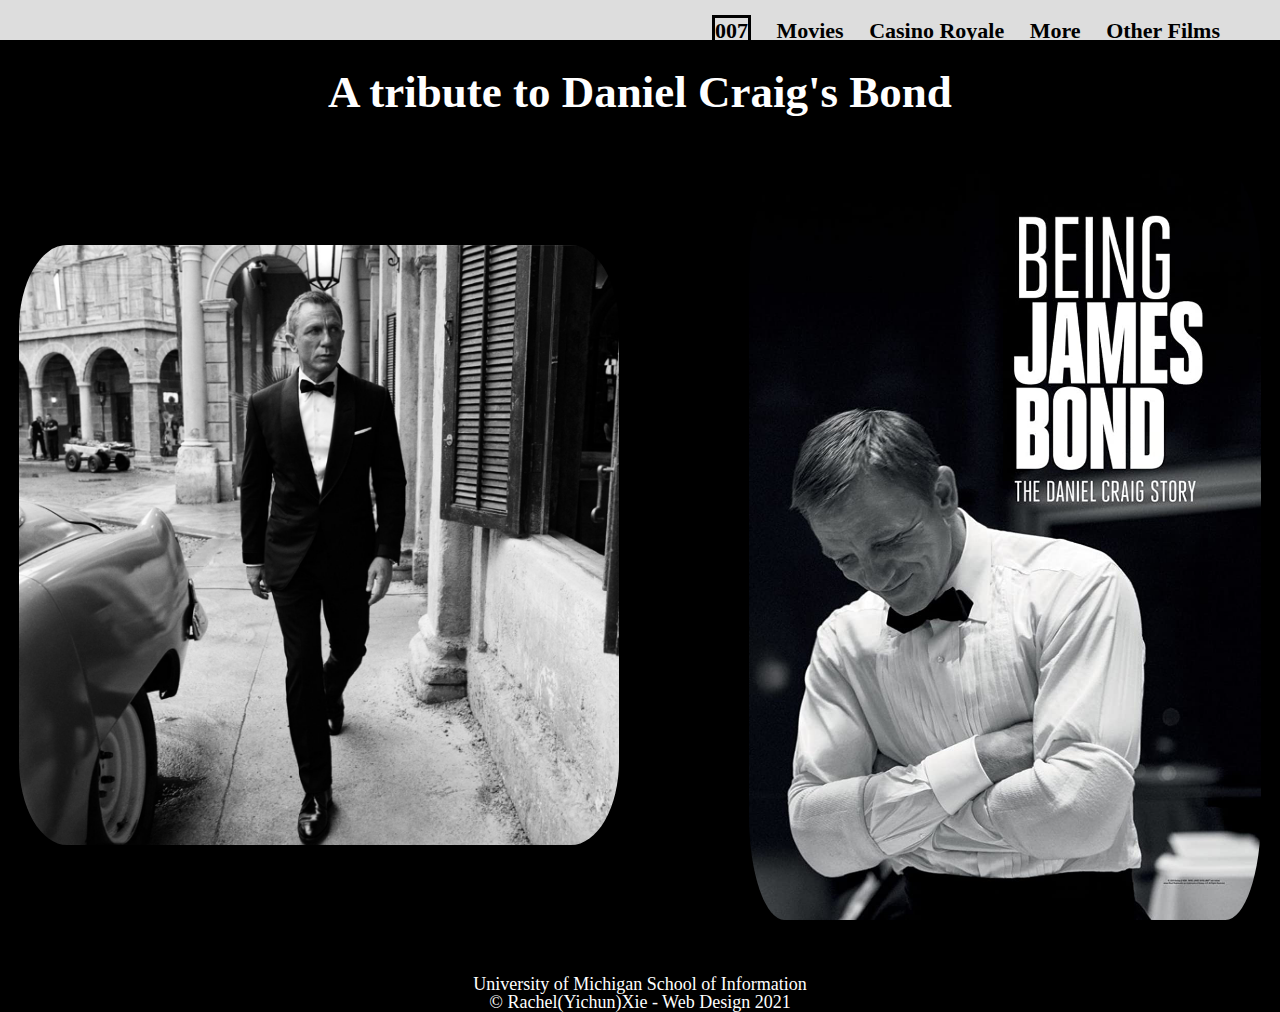
<file: index.html>
<!DOCTYPE html>
<html lang="en">
  <head>
    <meta charset="utf-8">
    <meta name="viewport" content="width=device-width, initial-scale=1.0">

    <link rel="stylesheet" type="text/css" href="css/html5reset.css">
    <link rel="stylesheet" type="text/css" href="css/style.css">
   

    <title>007</title>
  </head>
 
  
  <body>
    <div class="skip"><a href="#skip">Skip to Main Content</a></div>
    <nav>
        <ul>
            <li><a class="current" href="index.html">007</a></li>
            <li><a href="movies.html">Movies</a></li>
            <li><a href="casinoroyal.html">Casino Royale</a></li>
            <li><a href="more.html">More</a></li>
            <li><a href="Other.html">Other Films</a></li>
        </ul>
      </nav>
  <main>
    <header  >
    <h1 id="skip">A tribute to Daniel Craig's Bond</h1>  </header>
   

       <div class="scene"> 
      <img src="images/dark.png" alt="007 in suit walking in street" />
      <img src="images/beingjb.png" alt="007 in white shirt laughing" />


     
      
 
    </div>
   
  
     

  </main>
  <footer>
      <p>University of Michigan School of Information <br/>
        &copy; Rachel(Yichun)Xie - Web Design 2021</p>
  </footer>
  </body>
</html>
</file>
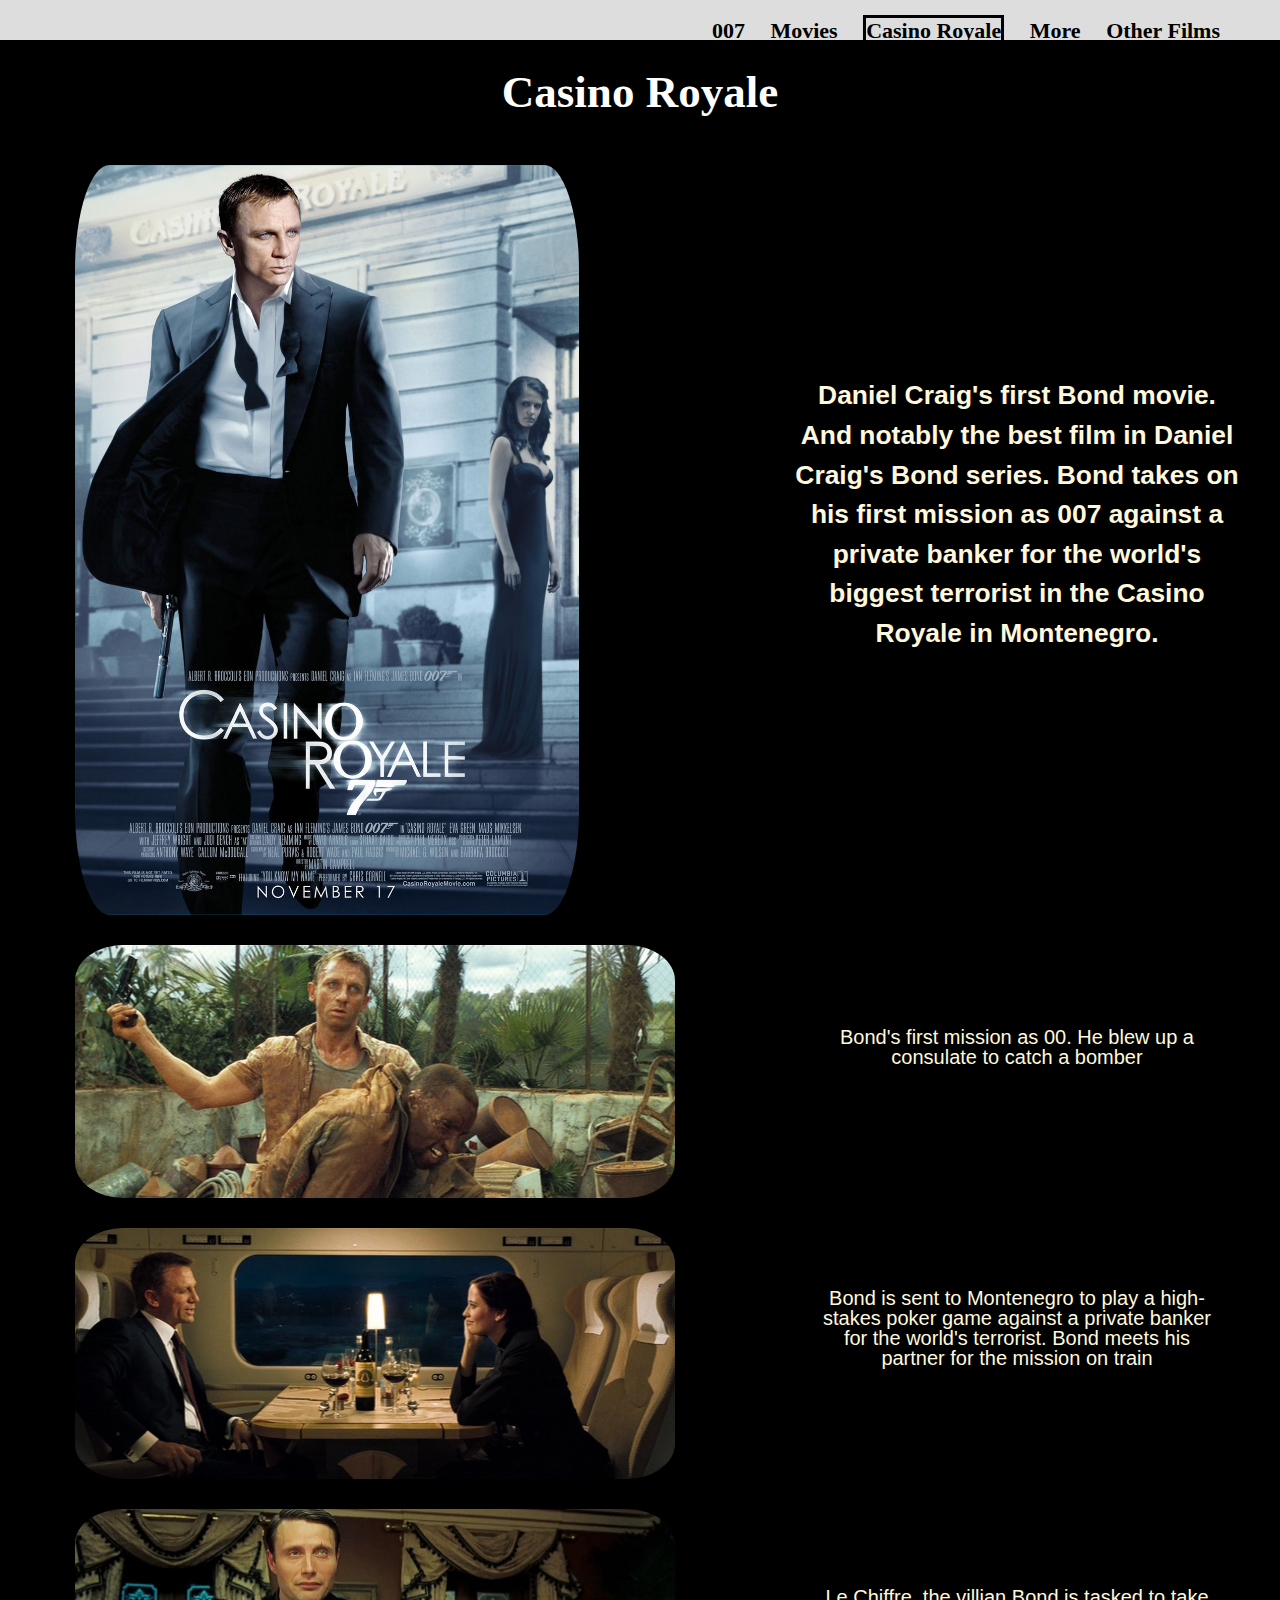
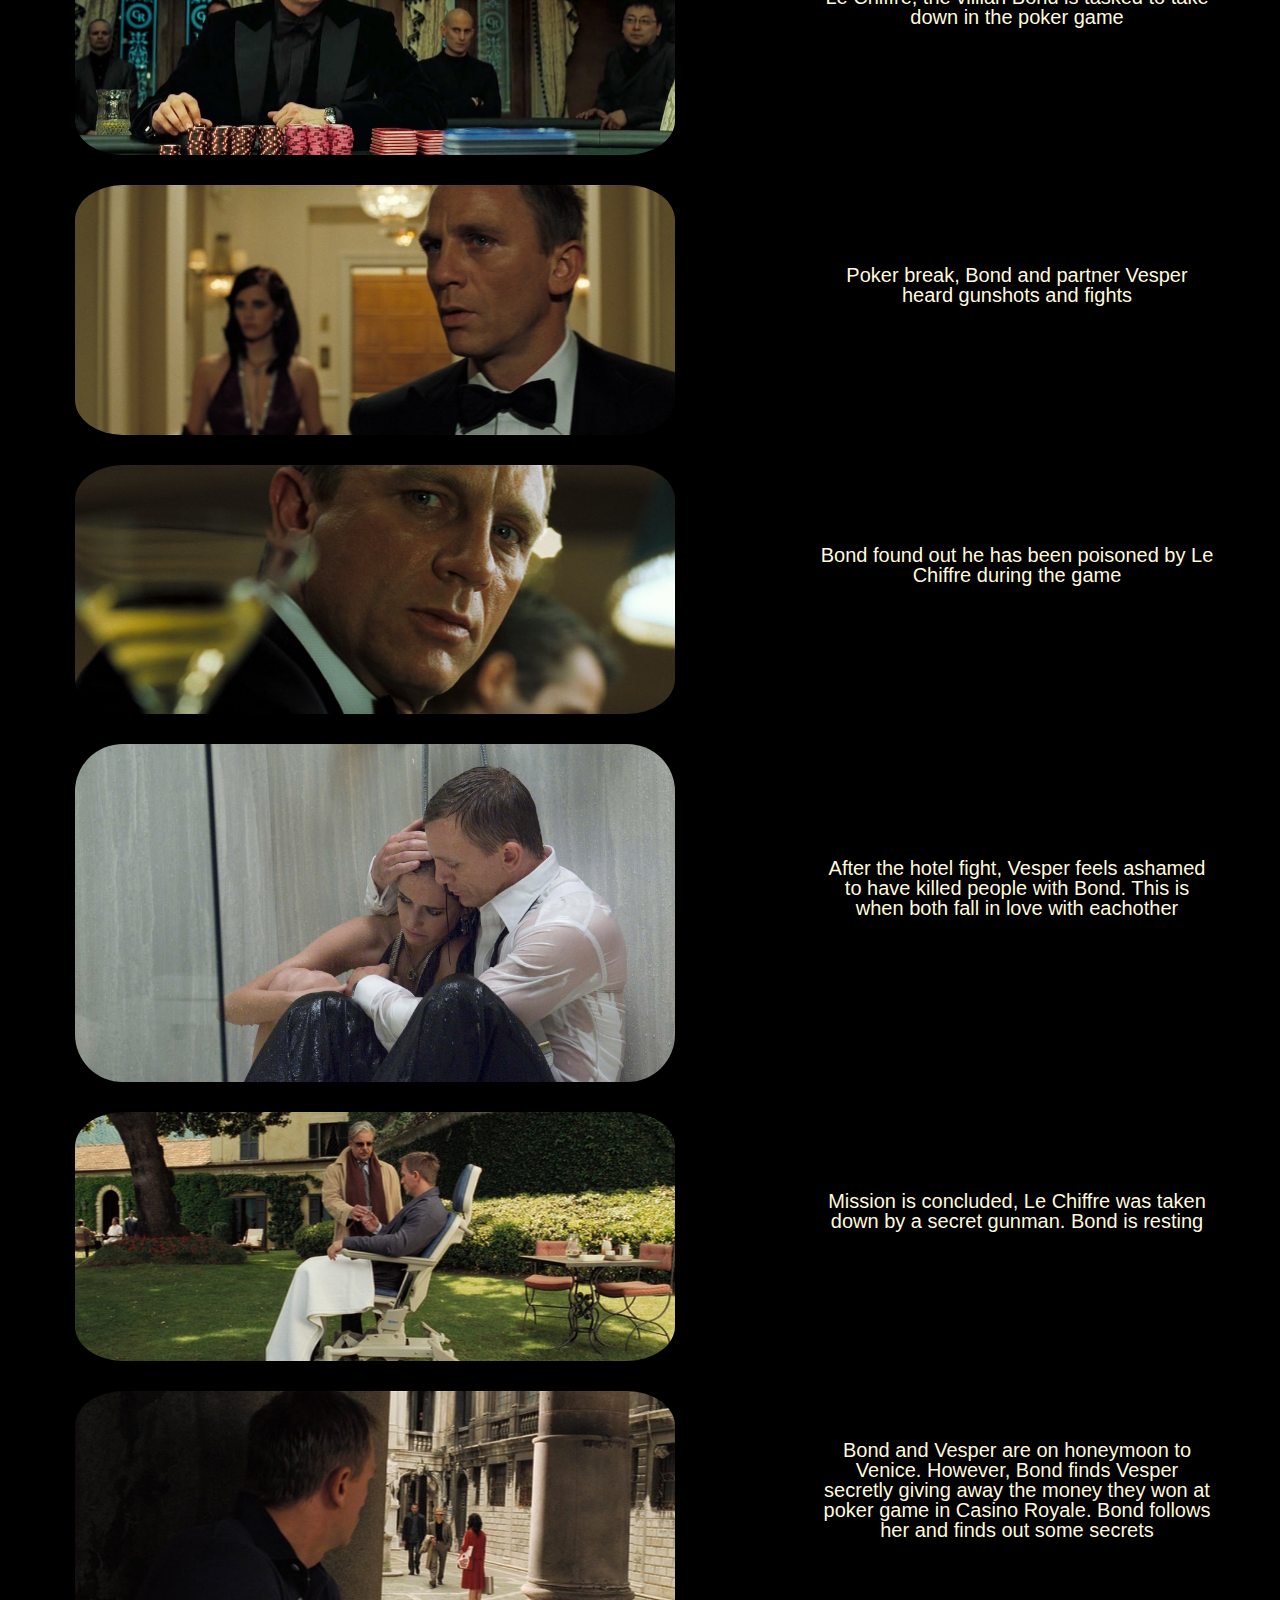
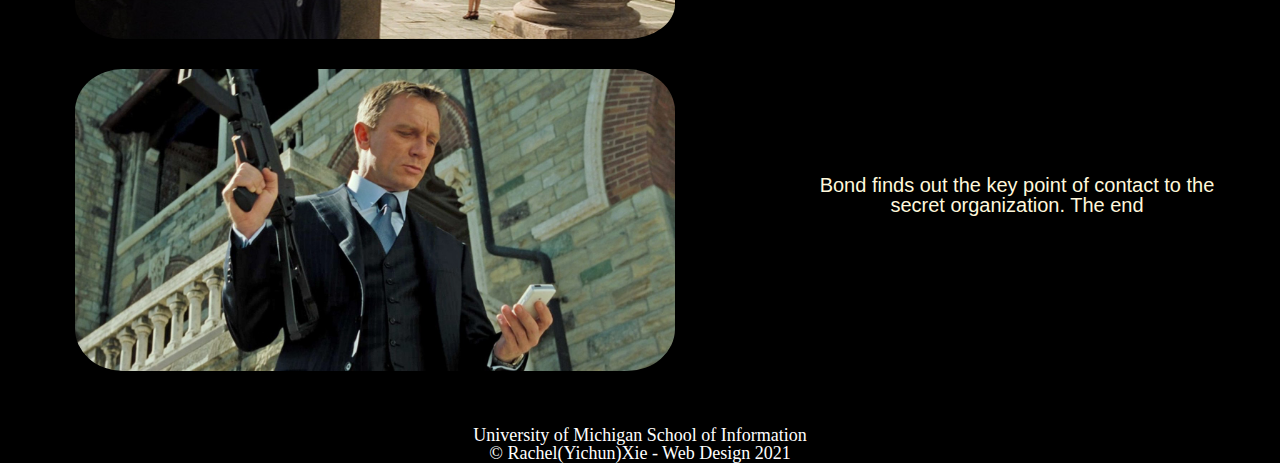
<file: casinoroyal.html>
<!DOCTYPE html>
<html lang="en">
  <head>
    <meta charset="utf-8">
    <meta name="viewport" content="width=device-width, initial-scale=1.0">

    <link rel="stylesheet" type="text/css" href="css/html5reset.css">
    <link rel="stylesheet" type="text/css" href="css/style.css">
   

    <title>Casino Royale</title>
  </head>
  <body>
    <div class="skip"><a href="#skip">Skip to Main Content</a></div>
   
    <nav>
        <ul>
            <li><a href="index.html">007</a></li>
            <li><a href="movies.html">Movies</a></li>
            <li><a class="current" href="casinoroyal.html">Casino Royale</a></li>
            <li><a href="more.html">More</a></li>
            <li><a href="Other.html">Other Films</a></li>
        </ul>
    </nav>
    
    <main >
      
    <header id="main2">
      <h1 id="skip">Casino Royale</h1>
   
      <!-- <h2>Synopsis</h2> -->

    </header>
    
    <!-- <h2 id = "scene">Scenes</h2> -->
    <div class="scene" class="parallax"> 
        
          <img src="images/haibao.png" alt="man in suit with a gun" > </img>
          <h2><p class="para">Daniel Craig's first Bond movie. And notably the best film in Daniel Craig's Bond series. Bond takes on his first mission as 007 against a private banker for the world's biggest terrorist in the Casino Royale in Montenegro. </p></h2>
      
          
          <img src="images/gun.png" alt="man held another man by his neck with a gun"></img>
          <p class="para">Bond's first mission as 00. He blew up a consulate to catch a bomber</p>
          <img   src="images/firstvesper.png" alt="man and woman on the train with wine" />
          <p class="para">Bond is sent to Montenegro to play a high-stakes poker game against a private banker for the world's terrorist. Bond meets his partner for the mission on train</p>
          <img  src="images/lechieff.png" alt="villain at the poker table in casino" />
          <p class="para">Le Chiffre, the villian Bond is tasked to take down in the poker game</p>
          <img  src="images/hotel1.png" alt="man and woman in frame shocked" />
          <p class="para">Poker break, Bond and partner Vesper heard gunshots and fights</p>
          <img  src="images/poison.png" alt="man found out poison in his drink" />
          <p class="para">Bond found out he has been poisoned by Le Chiffre during the game</p>
          <img  src="images/vesperbond.png" alt="man hold crying woman in shower" />
          <p class="para">After the hotel fight, Vesper feels ashamed to have killed people with Bond. This is when both fall in love with eachother</p>
          <img  src="images/rest1.png" alt="007 resting beside the lake, a friend is vising" />
          <p class="para">Mission is concluded, Le Chiffre was taken down by a secret gunman. Bond is resting </p>
          <img  src="images/vesperbetray.png" alt="woman in secret trade deal with enemies, 007 finds out" />
          <p class="para">Bond and Vesper are on honeymoon to Venice. However, Bond finds Vesper secretly giving away the money they won at poker game in Casino Royale. Bond follows her and finds out some secrets</p>
          <img  src="images/final.png" alt="007 in suit holding a shotgun with a phone in hand" />
          <p class="para">Bond finds out the key point of contact to the secret organization. The end</p>
          
         
    </div>


    <!-- <div class="flip-card">
      <div class="flip-card-inner">
        <div class="flip-card-front">
          <img src="img/haibao.png" alt="Avatar" >
        </div>
        <div class="flip-card-back">
          <h1>John Doe</h1>
          <p>Architect & Engineer</p>
          <p>We love that guy</p>
        </div>
      </div>
    </div> -->
  
    </main>
    <footer>
      <p> University of Michigan School of Information <br/>
        &copy; Rachel(Yichun)Xie - Web Design 2021</p>
    </footer>
  </body>
</html>
</file>
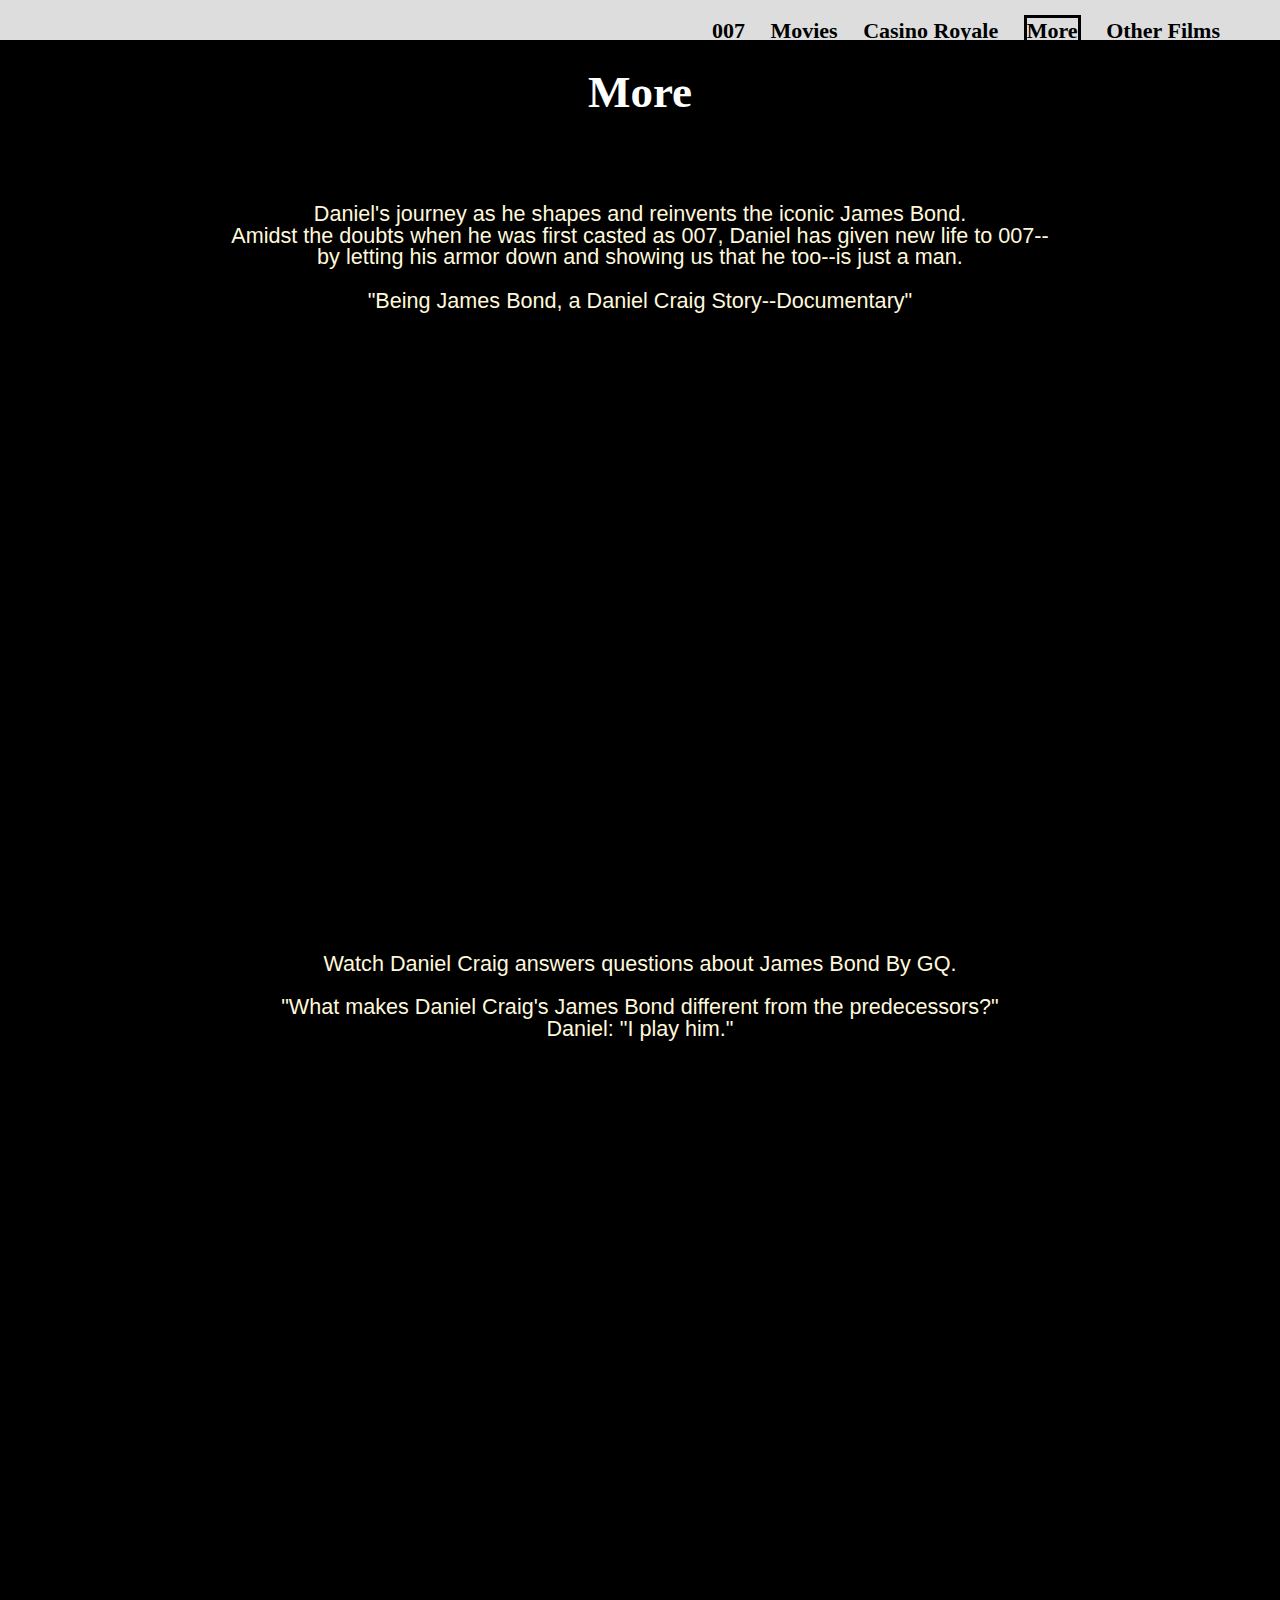
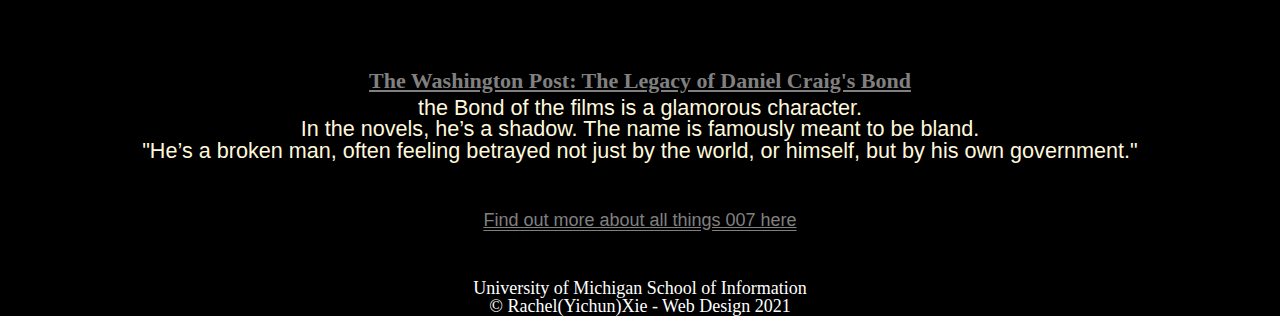
<file: more.html>
<!DOCTYPE html>
<html lang="en">
  <head>
    <meta charset="utf-8">
    <meta name="viewport" content="width=device-width, initial-scale=1.0">

    <link rel="stylesheet" type="text/css" href="css/html5reset.css">
    <link rel="stylesheet" type="text/css" href="css/style.css">
   

    <title>More on Daniel Craig as Bond</title>
  </head>
  <body>
    <div class="skip"><a href="#skip">Skip to Main Content</a></div>
    
    <nav>
        <ul>
            <li><a href="index.html">007</a></li>
            <li><a href="movies.html">Movies</a></li>
            <li><a href="casinoroyal.html">Casino Royale</a></li>
            <li><a class="current" href="more.html">More</a></li>
            <li><a href="Other.html">Other Films</a></li>
        </ul>
      </nav>
  <main >
      
    <header id ="main2">
      <h1 id="skip">More</h1>
    </header>

    <!-- <h2 id = "scene"> </h2> -->
    
    <div class="moreflex", class="para"> 
      
      <p class="para">

        <br><br> Daniel's journey as he shapes and reinvents the iconic James Bond. <br>Amidst the doubts when he was first casted as 007, Daniel has given new life to 007--<br>by letting his armor down and showing us that he too--is just a man.<br><br>"Being James Bond, a Daniel Craig Story--Documentary"
      </p>
      <iframe  src="https://www.youtube.com/embed/QOHhIkMy6dg" title="YouTube video player" frameborder="0" allow="accelerometer; autoplay; clipboard-write; encrypted-media; gyroscope; picture-in-picture" allowfullscreen>A Daniel Craig Story</iframe>
      
     
<br><br><br><br>
      <p class="para">Watch Daniel Craig answers questions about James Bond By GQ. <br> <br>

        "What makes Daniel Craig's James Bond different from the predecessors?"
        <br>Daniel: "I play him."
      </p>
      <iframe  src="https://www.youtube.com/embed/dP-IlGZBH1E" title="YouTube video player" frameborder="0" allow="accelerometer; autoplay; clipboard-write; encrypted-media; gyroscope; picture-in-picture" allowfullscreen>Questions about James Bond</iframe>
      <br><br><br>

      <h2>
        <a id="bodytext" href="https://www.washingtonpost.com/arts-entertainment/2021/10/08/daniel-craig-james-bond/">The Washington Post: The Legacy of Daniel Craig's Bond</a> </h2>
      <p class="para" > the Bond of the films is a glamorous character. <br>In the novels, he’s a shadow. The name is famously meant to be bland.<br>
        "He’s a broken man, often feeling betrayed not just by the world, or himself, but by his own government."
      </p>
      
      <a id="bodytext2" href="https://www.007.com">Find out more about all things 007 here </a>
      
    </div>
  
    
  </main>
    <footer>
      <p>University of Michigan School of Information <br/>
        &copy; Rachel(Yichun)Xie - Web Design 2021</p>
    </footer>
  </body>
</html>
</file>
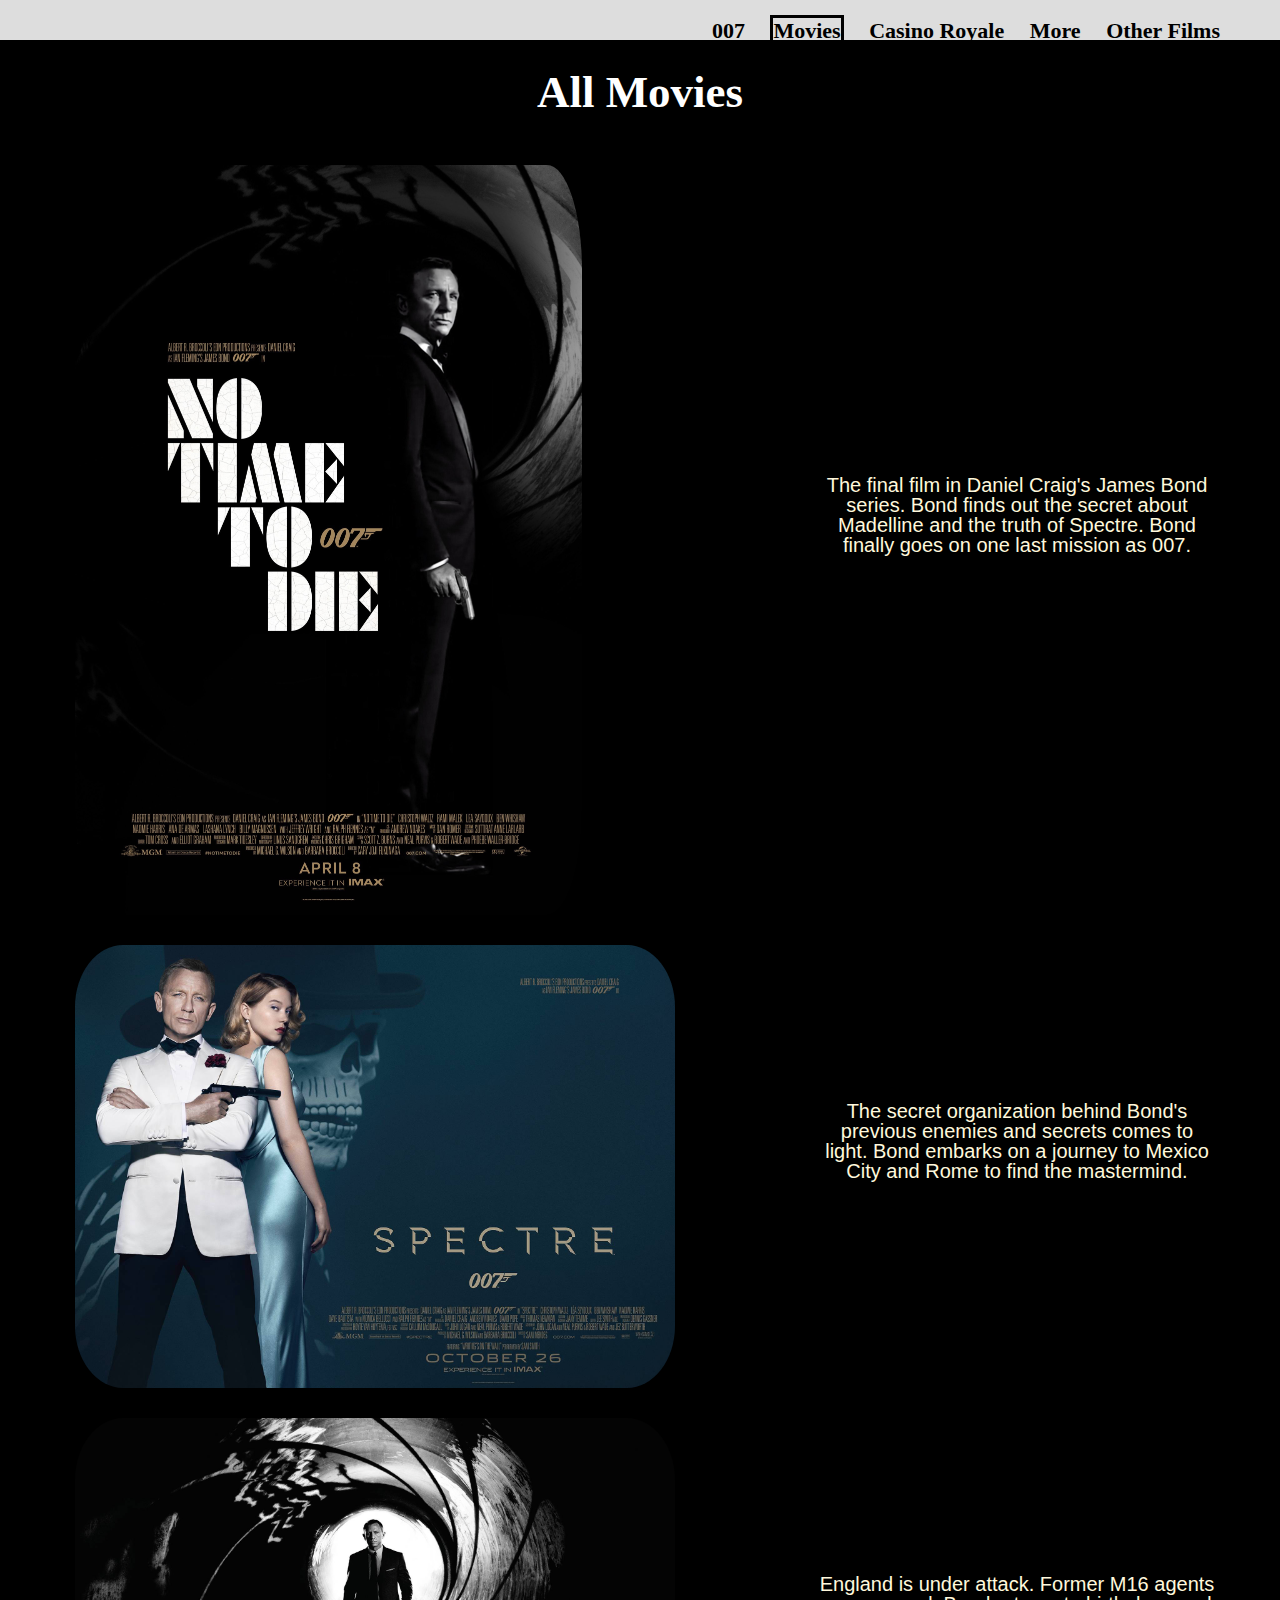
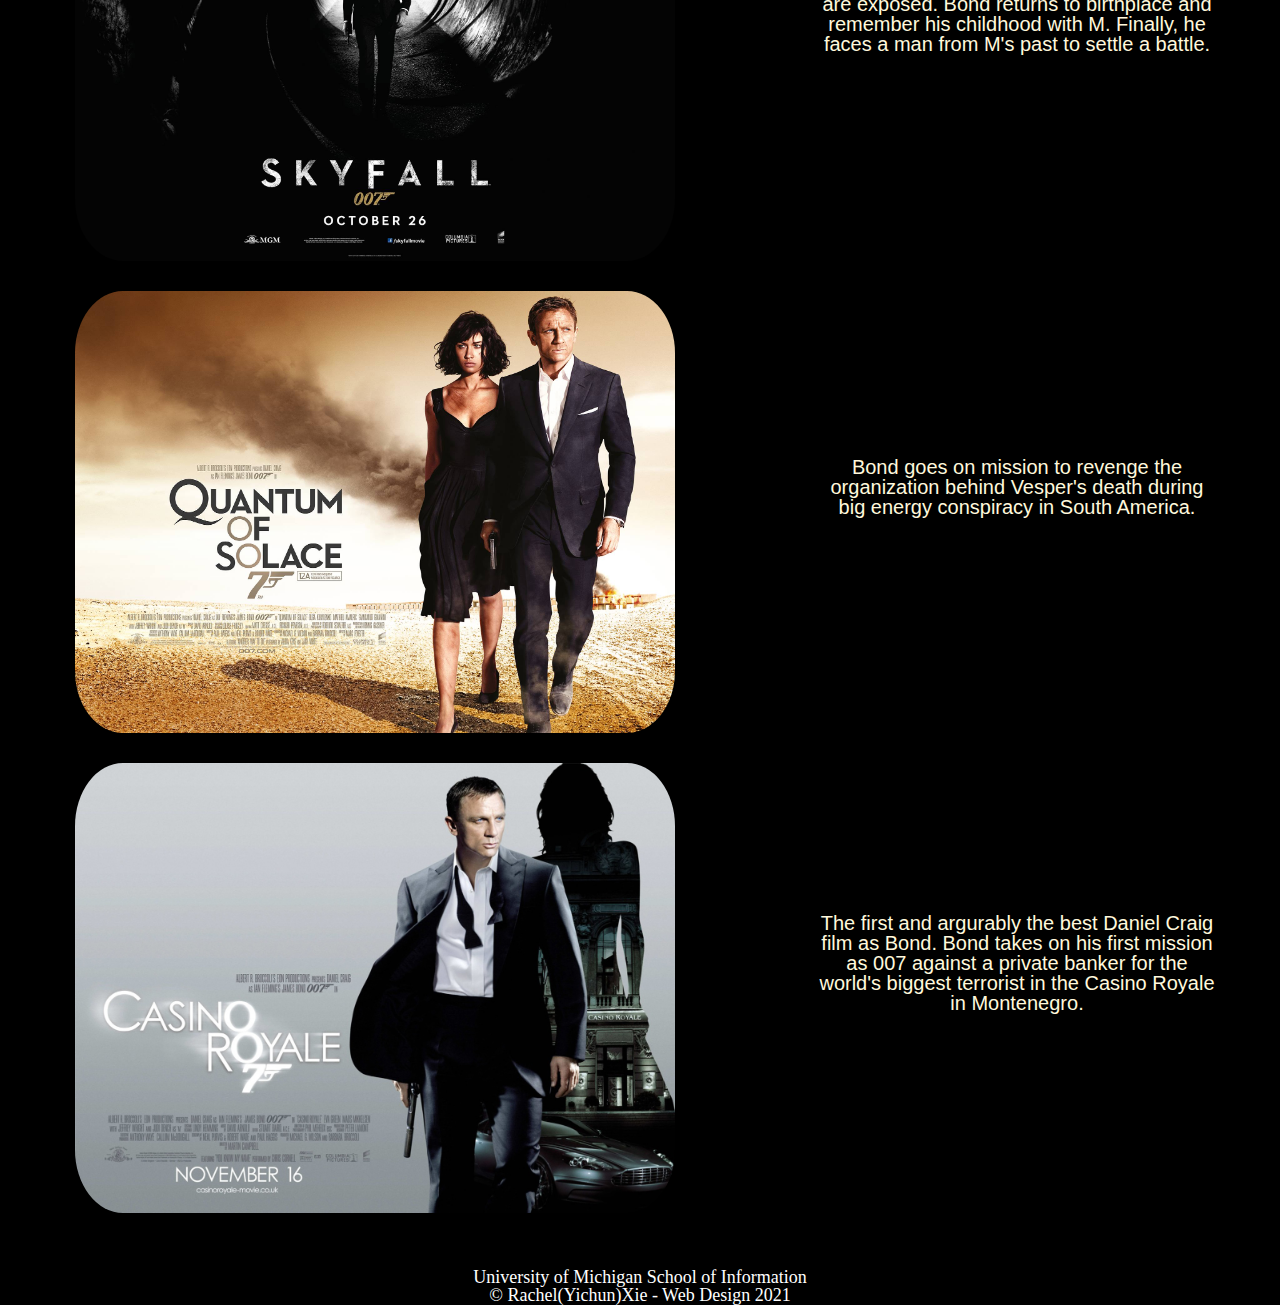
<file: movies.html>
<!DOCTYPE html>
<html lang="en">
  <head>
    <meta charset="utf-8">
    <meta name="viewport" content="width=device-width, initial-scale=1.0">

    <link rel="stylesheet" type="text/css" href="css/html5reset.css">
    <link rel="stylesheet" type="text/css" href="css/style.css">
   

    <title>Movies</title>
  </head>
  
 
  <body>
    <div class="skip"><a href="#skip">Skip to Main Content</a></div>
    <nav>
        <ul>
            <li><a href="index.html">007</a></li>
            <li><a class="current" href="movies.html">Movies</a></li>
            <li><a href="casinoroyal.html">Casino Royale</a></li>
            <li><a href="more.html">More</a></li>
            <li><a href="Other.html">Other Films</a></li>
        </ul>
      </nav>
   
  <main >  
      <header id=main2 >
        <h1 id="skip">All Movies</h1>
      </header>

      <div class="scene"> 
      

      <img src="images/notimetodie.png" alt="man in tuxedo with a gun" id = "logo" /> <p class="para">The final film in Daniel Craig's James Bond series. Bond finds out the secret about Madelline and the truth of Spectre. Bond finally goes on one last mission as 007.</p>
      <img  src="images/SpectrePoster.png" alt="man and woman standing together" /> 
      <p class="para">The secret organization behind Bond's previous enemies and secrets comes to light. Bond embarks on a journey to Mexico City and Rome to find the mastermind.</p>
      <img  src="images/SkyfallPoster.png" alt="man emerging from a camera lense" />
      <p class="para">England is under attack. Former M16 agents are exposed. Bond returns to birthplace and remember his childhood with M. Finally, he faces a man from M's past to settle a battle. </p>
      <img  src="images/QOSposter.png" alt="man and woman walking in desert" />
      <p class="para">Bond goes on mission to revenge the organization behind Vesper's death during big energy conspiracy in South America.</p>
      <img src="images/casinohai.png" alt="man in suit with a gun" /> 
      <p class="para">The first and argurably the best Daniel Craig film as Bond. Bond takes on his first mission as 007 against a private banker for the world's biggest terrorist in the Casino Royale in Montenegro. </p>
  

      </div>
    

  </main>
    <footer>
      <p>University of Michigan School of Information <br/>
        &copy; Rachel(Yichun)Xie - Web Design 2021</p>
    </footer>
  </body>
</html>
</file>
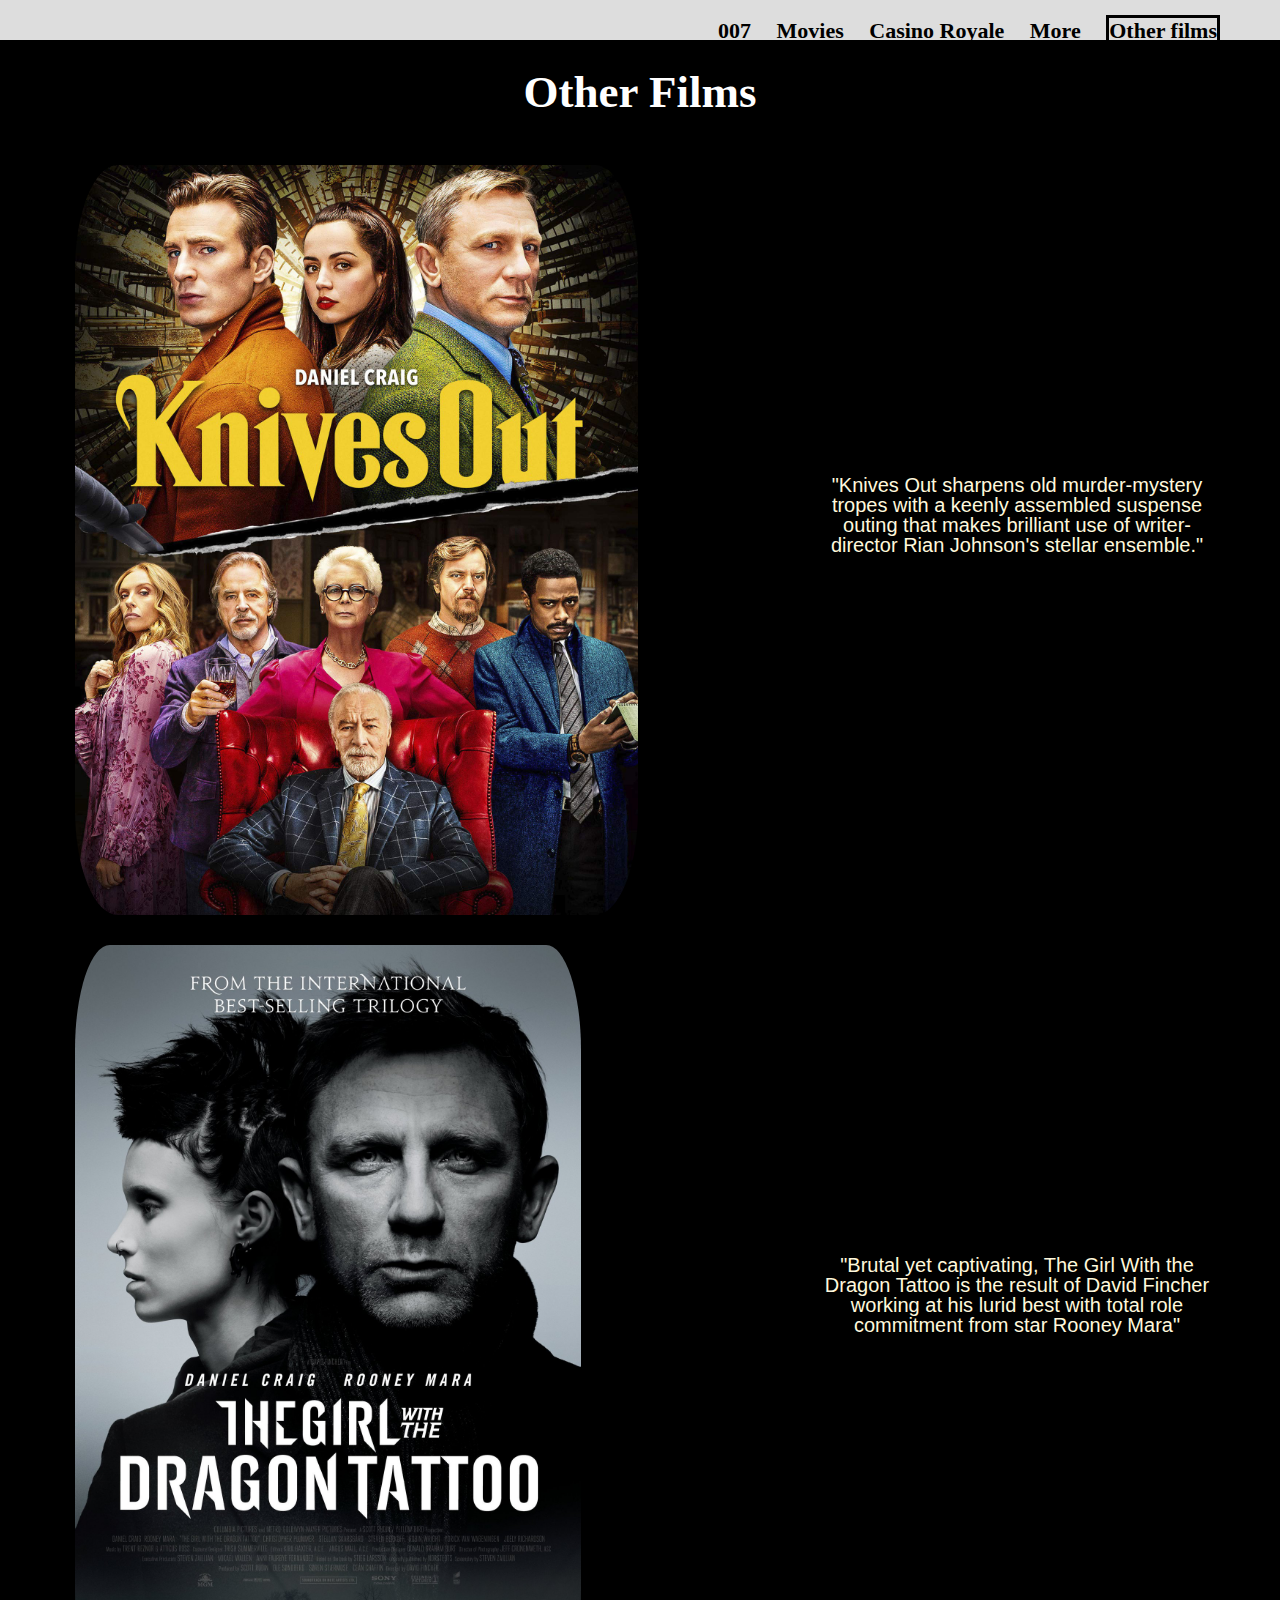
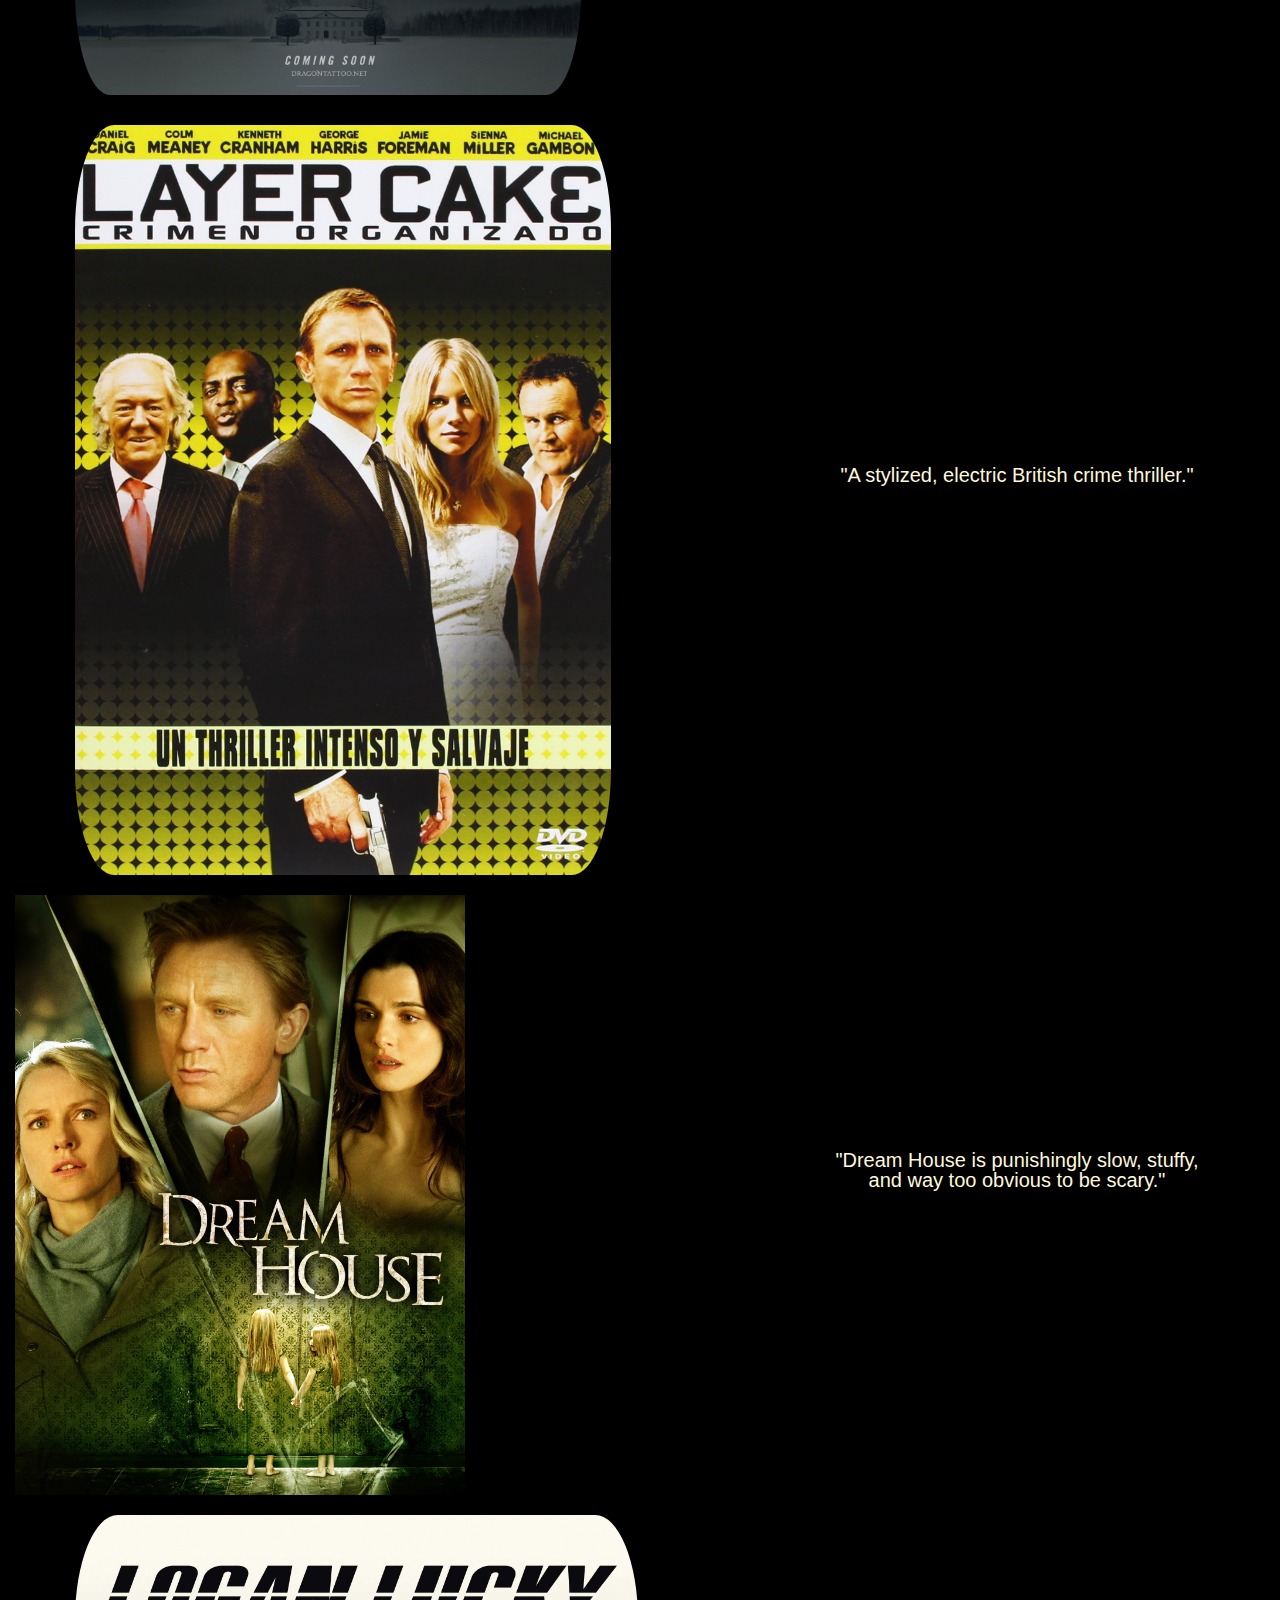
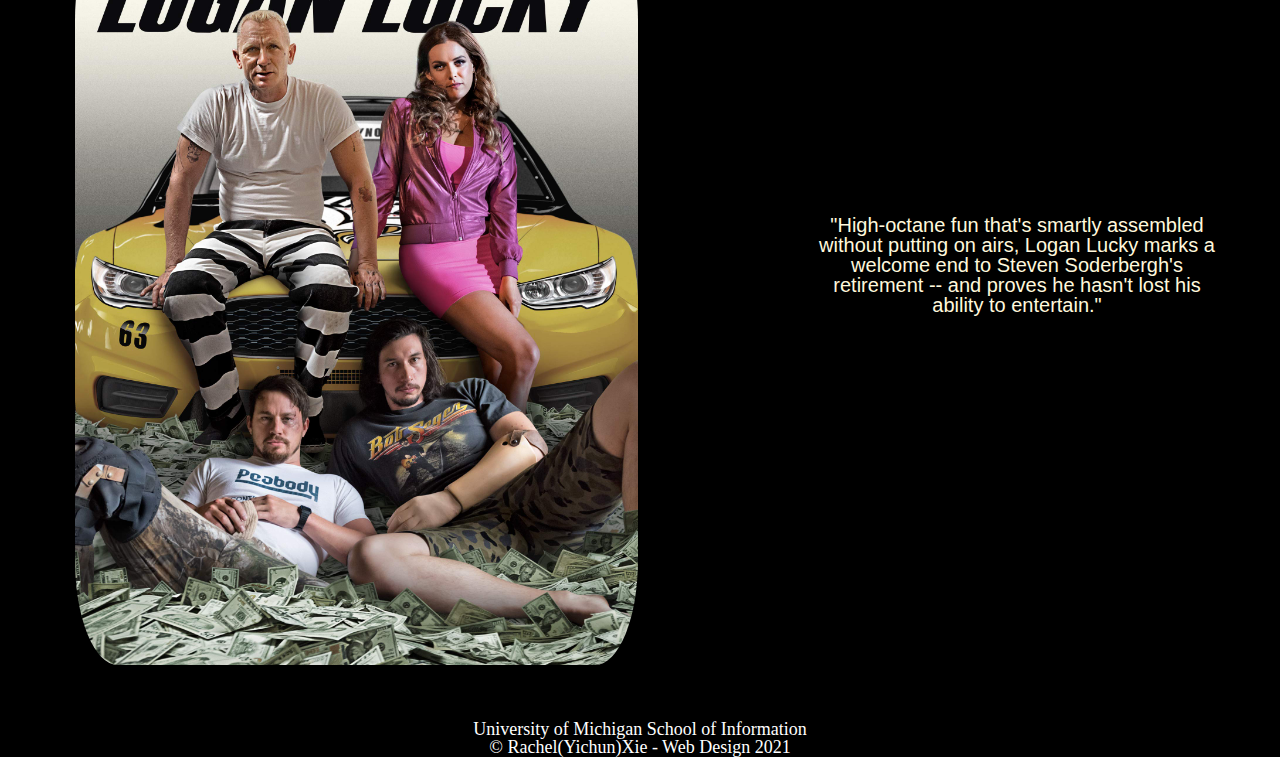
<file: Other.html>
<!DOCTYPE html>
<html lang="en">
  <head>
    <meta charset="utf-8">
    <meta name="viewport" content="width=device-width, initial-scale=1.0">

    <link rel="stylesheet" type="text/css" href="css/html5reset.css">
    <link rel="stylesheet" type="text/css" href="css/style.css">
   

    <title>Other films</title>
  </head>
  <body>
    <div class="skip"><a href="#skip">Skip to Main Content</a></div>
   
    <nav>
        <ul>
            <li><a href="index.html">007</a></li>
            <li><a href="movies.html">Movies</a></li>
            <li><a href="casinoroyal.html">Casino Royale</a></li>
            <li><a href="more.html">More</a></li>
            <li><a class="current" href="Other.html">Other films</a></li>

        </ul>
    </nav>
    
    <main >
      
    <header id="main2">
      <h1 id="skip">Other Films</h1>
   
    </header>
    
  
    <div class="scene"> 
    
          
          <img src="images/knivesout.png" alt="9 characters in a house on a poster"></img>
          <p class="para">"Knives Out sharpens old murder-mystery tropes with a keenly assembled suspense outing that makes brilliant use of writer-director Rian Johnson's stellar ensemble."</p>
          
          
          <img   src="images/dragontattoo.png" alt="man facing camera, woman turning away on a poster" />
          <p class="para">"Brutal yet captivating, The Girl With the Dragon Tattoo is the result of David Fincher working at his lurid best with total role commitment from star Rooney Mara"</p>
          

          <img  src="images/layercake.png" alt="5 characters on a yellow toned poster" />
          <p class="para">"A stylized, electric British crime thriller."</p>
         
          <div class="flip-card", class="scene">
            <div class="flip-card-inner">
              <div class="flip-card-front">
                <img src="images/dream.png" alt="Avatar" width="450px" height="600px">
              </div>
              <div class="flip-card-back">
                <h1>Rachel Wiesz</h1>
                <p>The woman on the right of this poster is Daniel's Wife!</p>
                <p>This movie set is where Daniel met his now wife, Rachel.</p>
              </div>
            </div>
          </div>
         
         
          <!-- <img  src="images/dream.png" alt="three characters, two woman, one man, on a poster" /> -->
          <p class="para">"Dream House is punishingly slow, stuffy, and way too obvious to be scary."</p>
          <img  src="images/logan.png" alt="four characters posing in front of taxi car with a pile of cash." />
          <p class="para">"High-octane fun that's smartly assembled without putting on airs, Logan Lucky marks a welcome end to Steven Soderbergh's retirement -- and proves he hasn't lost his ability to entertain."</p>
          
         
    </div>
  
    </main>
    <footer>
      <p>University of Michigan School of Information <br/>
        &copy; Rachel(Yichun)Xie - Web Design 2021</p>
    </footer>
  </body>
</html>
</file>
<file: css/style.css>
html{
    scroll-behavior: smooth;
}

body{
  background-color: black;
  font-size: 18px;
  margin: 0;
  padding: 0;
  color: white;
  min-height: 100vh;
  /* display: grid;
  grid-template-rows: auto 1fr auto;
   */
}



h1{
  font-size: 45px;
  line-height: 1;
  padding: 30px 0;
  text-align: center;
  color: white;
}

h2{
  font-size: 22px;
  line-height: 1.5;
  color: white;
  

}

nav ul{
  list-style-type: none;

}

nav li{
  display: inline;
  padding-right: 20px;
}

nav{
  background-color: #ddd;
  padding: 20px 40px;    
  text-align: left;   
}

header p{
  color: white;
  font-size: 20px;
  padding: 0 30px 20px 50px;
  text-align: left;
}

footer{
    
  background-color: black;
  color: white;
  padding-top: 30px;
  text-align: center;
}



nav a{
  color: black;
  font-weight: bold;
  
  text-decoration: none;
}
 
/* Requirement 2 code here*/
nav a:hover {
  text-decoration: underline;
  text-decoration-color: gold;
  
}
  


.current{
  border-color: black;
  border-style: solid;

}




header{
  background-position: center; /* Parallax effect */
  color: white;
  height: auto; 
  
  
}


.flip-card {
  background-color: transparent;
  width: 400px;
  height: 600px;
  position: relative;
 
  border-radius: 14%;

  perspective: 1000px; /* Remove this if you don't want the 3D effect */
}

/* This container is needed to position the front and back side */
.flip-card-inner {
  /* position: relative; */
  
  text-align: center;
  transition: transform 0.8s;
  transform-style: preserve-3d;
}

/* Do an horizontal flip when you move the mouse over the flip box container */
.flip-card:hover .flip-card-inner {
  transform: rotateY(180deg);
}

/* Position the front and back side */
.flip-card-front, .flip-card-back {
  position: absolute;
  width: 100%;
  height: 100%;
  -webkit-backface-visibility: hidden; /* Safari */
  backface-visibility: hidden;
}

/* Style the front side (fallback if image is missing) */
.flip-card-front {
  background-color: #bbb;
  color: black;
}

/* Style the back side */
.flip-card-back {
  background-color:lightslategrey;
  color: white;
  transform: rotateY(180deg);
}





#logo{
  animation-name: logo;
  animation-duration: 5s;

}

@keyframes logo{
from {opacity: 0.0; width: 50px;}
to {opacity: 1.0; width: 425px;} 
}	




#main{
    position:static;
    color: white;
    height: 700px;
}

#main2{
    height: 100px;
}


#main3{
    height: 700px;
    
}

#bodytext{
  display: block;
    color: gray;
    text-align: center;
    
}

#bodytext2{
  display: block;
    color: gray;
    text-align: center;
    text-decoration: underline;
    font-family: Verdana, Geneva, Tahoma, sans-serif;
    text-decoration-style: double;
   
}

#bodytext3{
  display: block;
    text-align: center;
    
}

.scene{

  display: flex;
  flex-wrap: wrap;
  justify-content: center;
  align-items: center;
  flex-flow: column;
  flex-direction: column;
  margin: auto;
  padding-right: 30px;
  padding-left: 30px;
  
  padding-top: 20px;
  padding-bottom: 20px;
  padding-left: 20px;
  padding-right: 20px;


  


    /* display: grid;
    flex-wrap: wrap;
    justify-content: center;
    align-items: center;
    margin-bottom: 70px;
    flex-flow: column;
    flex-direction: column;
    margin: auto; */

    /* display: grid;
    grid-template-columns: 1.5fr 1fr;
    grid-column: 1/4;
    grid-row: auto;
    grid-column-gap: 20px;
    margin: auto;
    padding: 15px;
    overflow: scroll; */




}

   

    

/* #cover{

  display: flex;
  justify-content: space-around;

} */

.scene > img{
    display: grid;
    border: none;
    margin: 10px;
    border: lightslategrey;

    max-width: 500px;
    padding-left: 50px;
    padding-right: 50px;
    border-radius: 14%;

   
    
  }

.scene > p{

  font-family: sans-serif;
  padding-left: 50px;
  padding-right: 50px;
  border-style: dashed;
  font-size: larger;
  


}
  
.scene > h2{

  padding-left: 25px;
  padding-right: 25px;

}




.moreflex > iframe{
  width:480px;
  height:300px;
}

.skip a{
  background: white;
  left: 0;
  padding: 6px;
  -webkit-transition: top 1s ease-out;
  transition: top 1s ease-out;
  z-index: 1;

  
  position: absolute;
  top: -40px;

}

.moreflex{

    display: flex;
    flex-direction: column;
    align-content: center;
    justify-content: center;
    align-items: center;
    padding-top: 20px;
    padding-bottom: 20px;
    padding-left: 20px;
    padding-right: 20px;
    flex-flow: column;
    
}

.para{

  color:cornsilk;
  font-family: sans-serif;
  text-align: center;
  padding-bottom: 50px;
  border-style: dashed;
  font-size: larger;
  



}


/* .flip-card {
  background-color: transparent;
  width: 300px;
  height: 200px;
  border: 1px solid #f1f1f1;
  perspective: 1000px;
  min-width: 500px;
  padding-left: 50px;
  padding-right: 50px; */



@media screen and (min-width: 700px){
  
  .scene{

    display: grid;
    grid-template-columns: 1.5fr 1fr;
    grid-template-rows: auto;
    grid-column-gap: 3px;
    justify-content: center;
    align-content: center;
    align-items: center;
    grid-template-columns: repeat(auto-fill);
    grid-gap: 10px;
    margin: auto;
    padding: 15px;
    overflow: hidden;
   
  }

  @media screen and (prefers-reduced-motion: reduce){
		#logo{
             animation: none;
		}
	  }


.scene > img{

  margin:10px;
  max-width: 450px;
  
  
}


.scene > p{
  font-size: 20px;

}
  
  .moreflex > iframe{
    width: 650px;
    height: 450px;

  }

  nav ul{
    
    float: right;
    font-size: 18px;
    
  }

}


@media screen and (min-width: 1000px){
 

  .moreflex > iframe{
    width: 730px;
    height: 520px;
  }


  .scene > img{

    
    max-width: 600px;
    max-height: 750px;
    
    
  }
  nav ul{
    
    font-size: 22px;
    
  }


  .parallax {
    /* The image used */
    background-image: url("imgages_parallex.png");
  
    /* Full height */
    height: 100%;
  
    /* Create the parallax scrolling effect */
    background-attachment: fixed;
    background-position: center;
    background-repeat: no-repeat;
    background-size: cover;
  }


  .parallax {
    background-attachment: scroll;
  }

}
</file>
